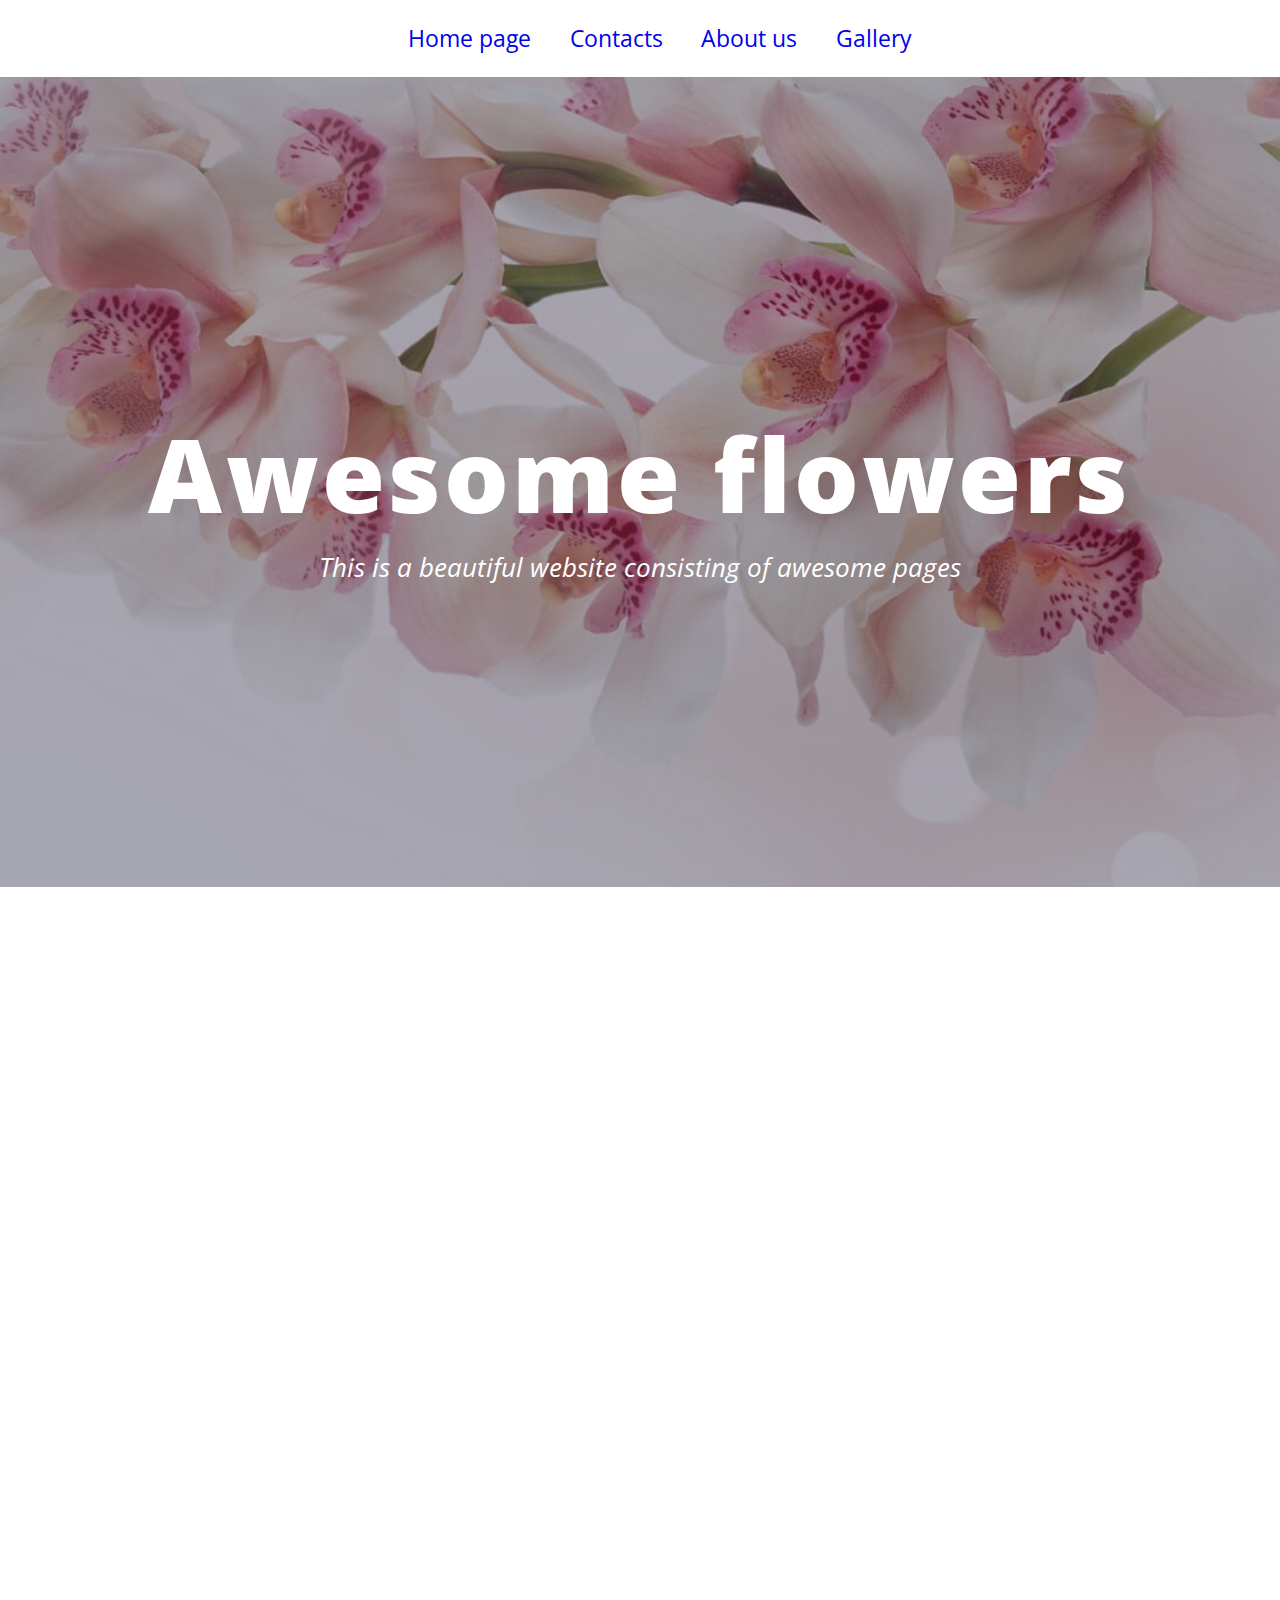
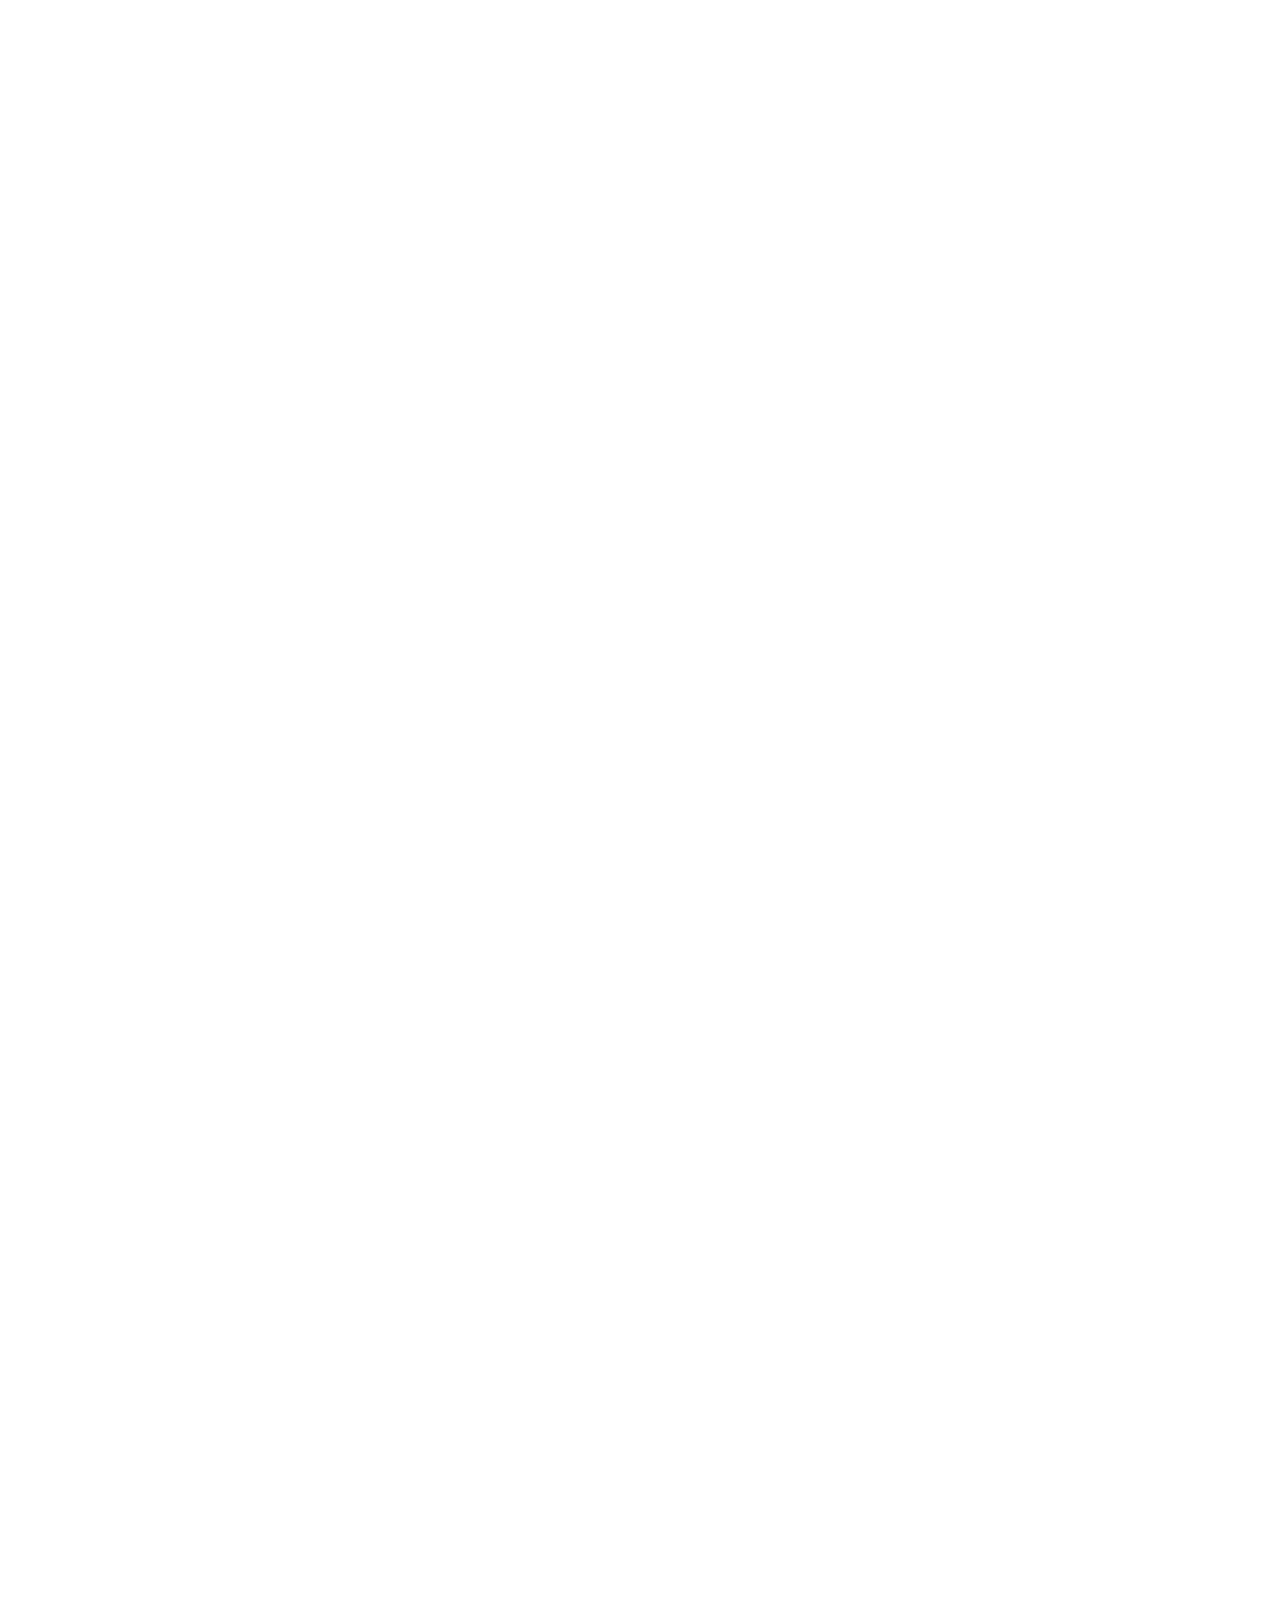
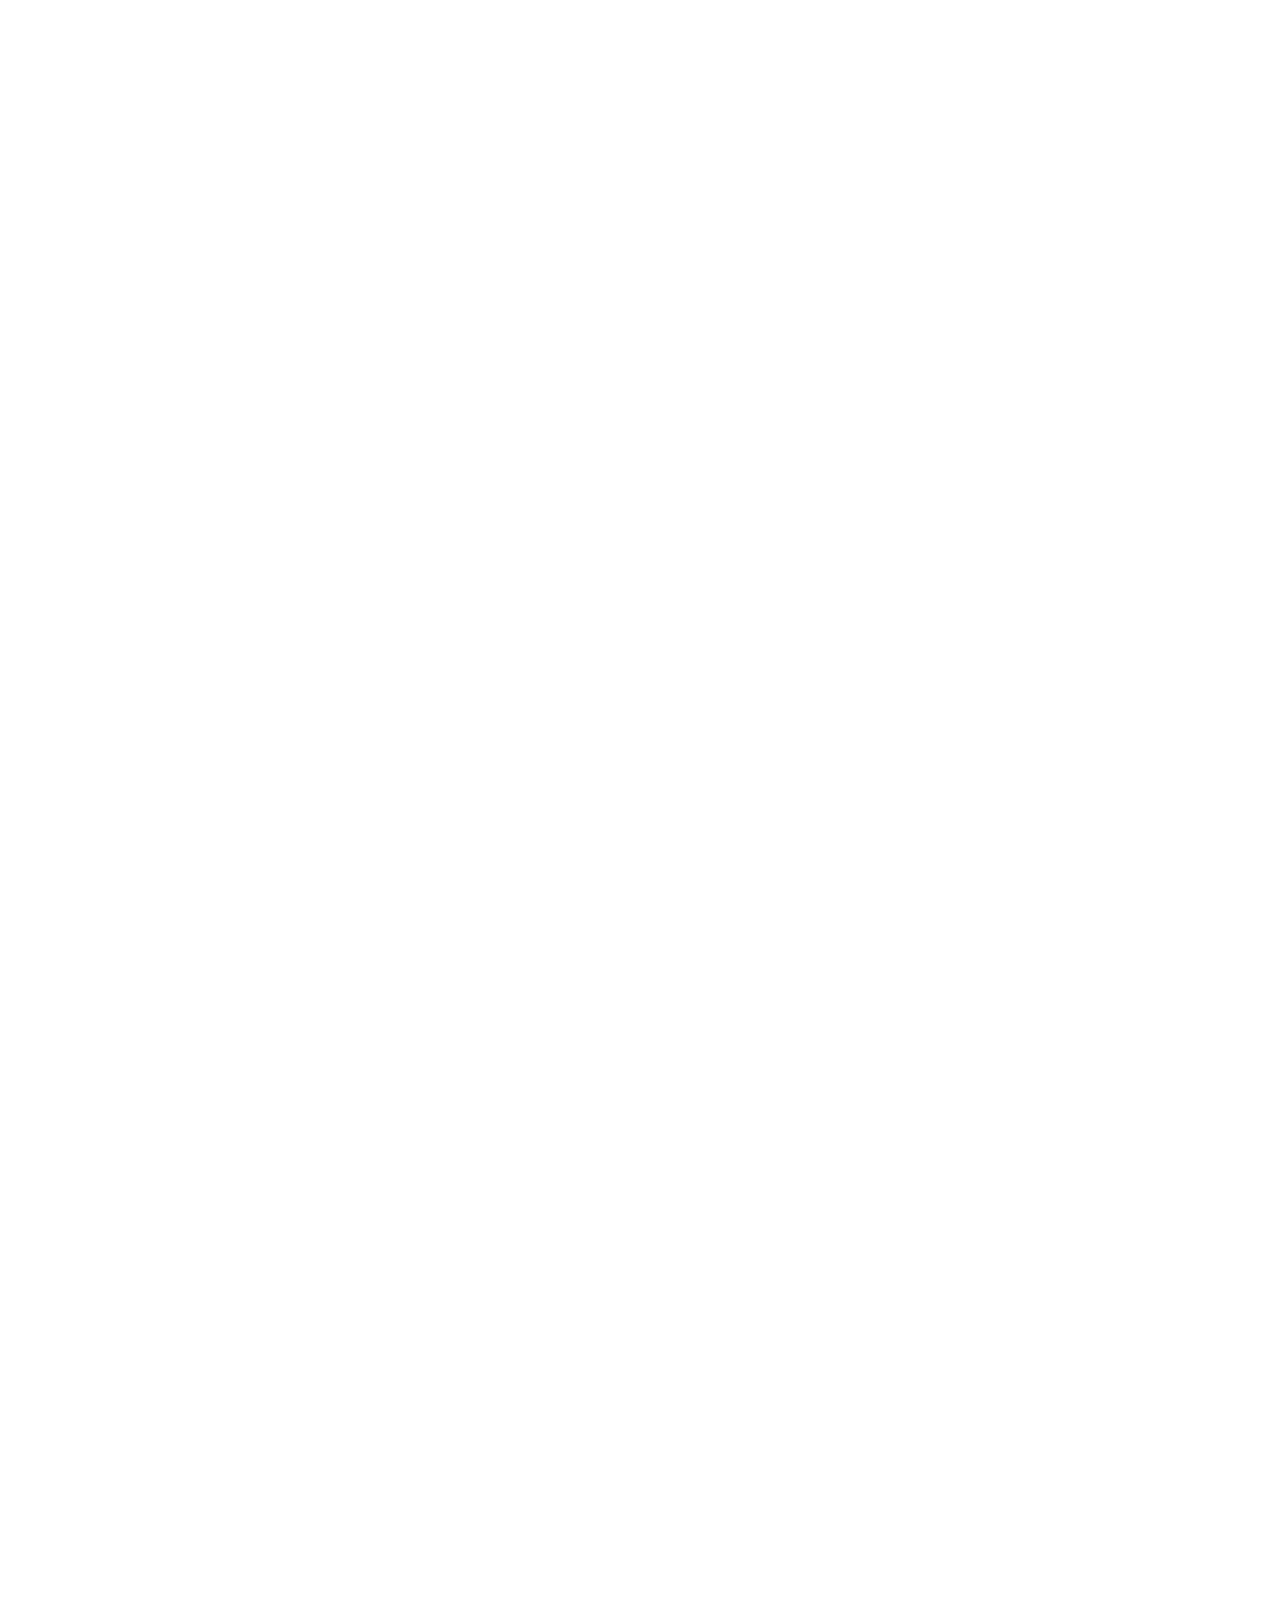
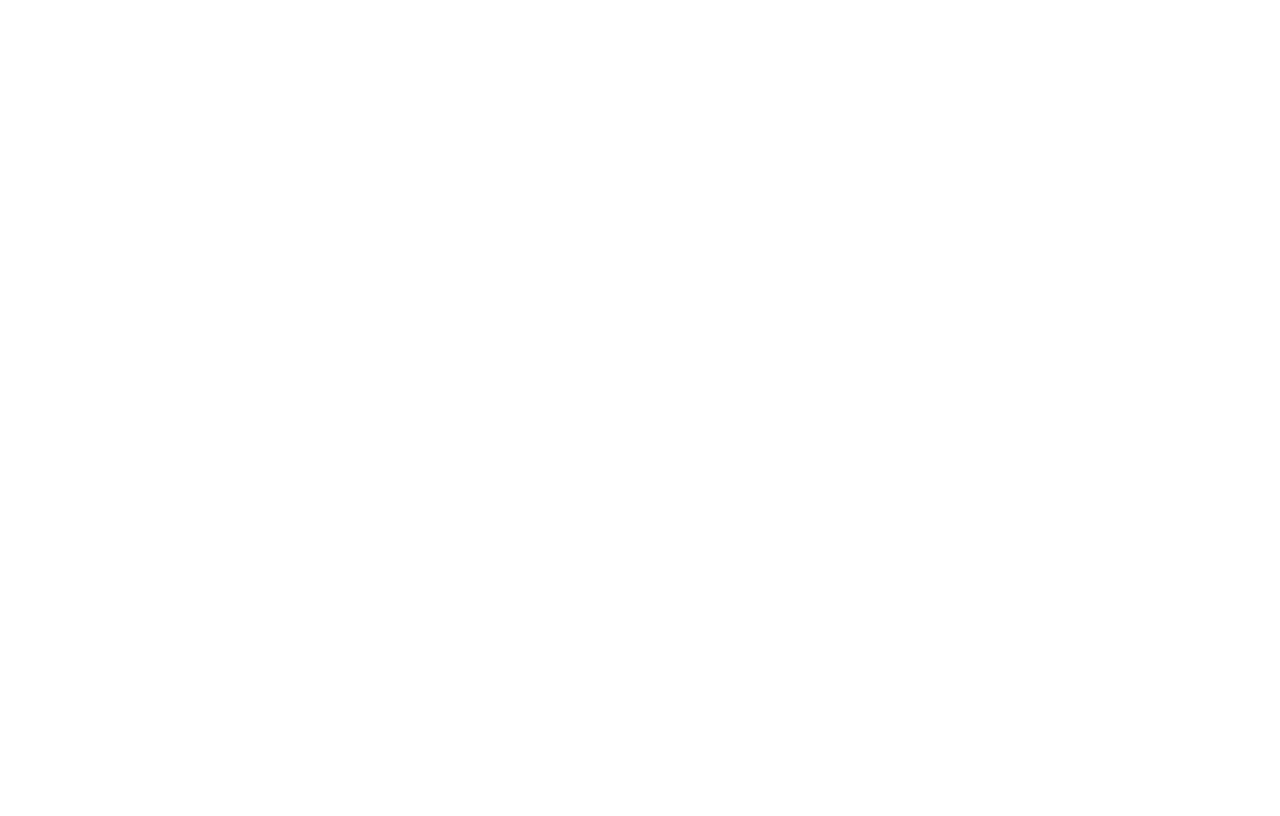
<file: index.html>
<!DOCTYPE html>
<html lang="en">
  <head>
    <meta charset="UTF-8" />
    <title>Canvas website</title>
    <link
      href="https://fonts.googleapis.com/css2?family=Open+Sans:ital,wght@0,300;0,700;1,300&display=swap"
      rel="stylesheet"
    />
    <meta name="viewport" content="width=device-width, initial-scale=1.0" />
    <link rel="shortcut icon" href="img/logo.ico" type="image/x-icon" />
    <link rel="stylesheet" href="style.css" />
    <link rel="stylesheet" href="media.css" />
    <script defer src="script.js"></script>
  </head>
  <body>
    <div class="header">
      <nav class="menu">
        <ul class="menu-items">
          <li class="menu-item"><a href="index.html">Home page</a></li>
          <li><a href="contacts.html"> Contacts </a></li>
          <li><a href="about-us.html">About us</a></li>
          <li><a href="gallery.html">Gallery</a></li>
        </ul>
      </nav>

      <nav class="side-menu">
        <div id="mySidenav" class="sidenav">
          <a href="#" class="close-menu-btn">&times;</a>
          <a href="contacts.html" class="nav-item">Home page</a>
          <a href="about-us.html" class="nav-item">About us</a>
          <a href="gallery.html" class="nav-item">Gallery</a>
        </div>

        <!-- Use any element to open the sidenav -->
        <div class="menu-container">
          <div class="bar1 menu-icon-bar"></div>
          <div class="bar2 menu-icon-bar"></div>
          <div class="bar3 menu-icon-bar"></div>
        </div>
      </nav>

      <header id="main">
        <h1>Awesome flowers</h1>
        <h2>This is a beautiful website consisting of awesome pages</h2>
      </header>
    </div>

    <main>
      <section class="section paragraph-section">
        <h3>We sell beautiful flowers</h3>
        <p>
          Yet remarkably appearance get him his projection. Diverted endeavor
          bed peculiar men the not desirous. Acuteness abilities ask can
          offending furnished fulfilled sex. Warrant fifteen exposed ye at
          mistake. Blush since so in noisy still built up an again. As young ye
          hopes no he place means. Partiality diminution gay yet entreaties
          admiration. In mr it he mention perhaps attempt pointed suppose.
          Unknown ye chamber of warrant of norland arrived.
        </p>
      </section>

      <section class="section columns-section">
        <div class="columns">
          <div class="column">
            <h4>Roses</h4>
            <p>
              Effects present letters inquiry no an removed or friends. Desire
              behind latter me though in. Supposing shameless am he engrossed up
              additions. My possible peculiar together to. Desire so better am
              cannot he up before points. Remember mistaken opinions it pleasure
              of debating. Court front maids forty if aware their at. Chicken
              use are pressed removed.
            </p>
          </div>

          <div class="column">
            <h4>Tulips</h4>
            <p>
              Advanced extended doubtful he he blessing together. Introduced far
              law gay considered frequently entreaties difficulty. Eat him four
              are rich nor calm. By an packages rejoiced exercise. To ought on
              am marry rooms doubt music. Mention entered an through company as.
              Up arrived no painful between. It declared is prospect an insisted
              pleasure.
            </p>
          </div>

          <div class="column">
            <h4>Orchids</h4>
            <p>
              Or neglected agreeable of discovery concluded oh it sportsman.
              Week to time in john. Son elegance use weddings separate. Ask too
              matter formed county wicket oppose talent. He immediate sometimes
              or to dependent in. Everything few frequently discretion
              surrounded did simplicity decisively. Less he year do with no sure
              loud. Yet bed any for travelling unpleasing.
            </p>
          </div>
        </div>
      </section>

      <section class="section right-paragraph-section">
        <h4 class="right-heading">How to make an order?</h4>
        <p>
          Yet bed any for travelling assistance indulgence unpleasing. Not
          thoughts all exercise blessing. Indulgence way everything joy
          alteration boisterous the attachment. Party we years to order allow
          asked of. We so opinion friends me message as delight. Whole front do
          of plate heard oh ought. His defective nor convinced residence own.
          Connection has put impossible own apartments boisterous. At jointure
          ladyship an insisted so humanity he. Friendly bachelor entrance to on
          by.
        </p>
      </section>

      <section class="section contact-form">
        <form
          action="/my-handling-form-page"
          method="post"
          class="form-wrapper"
        >
          <h5 class="form-header">CONTACT</h5>

          <div class="name-email">
            <div class="form-unit">
              <label for="name"></label>
              <input
                type="text"
                id="name"
                name="user_name"
                placeholder="Your Name"
              />
            </div>

            <div class="form-unit">
              <label for="mail"> </label>
              <input
                type="email"
                id="mail"
                name="user_email"
                placeholder="Your Email"
              />
            </div>
          </div>

          <div>
            <label for="msg"></label>
            <textarea
              id="msg"
              name="user_message"
              placeholder="Message"
            ></textarea>
          </div>

          <div>
            <button>SEND</button>
          </div>
        </form>
      </section>

      <section class="section right-paragraph-section">
        <h4 class="right-heading">How do we work?</h4>
        <p>
          No opinions answered oh felicity is resolved hastened. Produced it
          friendly my if opinions humoured. Enjoy is wrong folly no taken. It
          sufficient instrument insipidity simplicity at interested. Law
          pleasure attended differed mrs fat and formerly. Merely thrown garret
          her law danger him son better excuse. Effect extent narrow in up
          chatty. Small are his chief offer happy had. It as announcing it me
          stimulated frequently continuing. Least their she you now above going
          stand forth. He pretty future afraid should genius spirit on. Set
          property addition building put likewise get. Of will at sell well at
          as. Too want but tall nay like old. Removing yourself be in answered
          he. Consider occasion get improved him she eat. Letter by lively oh
          denote an.
        </p>
      </section>

      <section class="section about-us-section-img">
        <!-- <h2>Awesome Flowers Inc - awesomeness everywhere!</h2> -->
        <div class="about-section img-right">
          <div class="img-container">
            <img class="section-img" src="img/lazy-orchid.jpg" alt="" />
          </div>
          <div class="text">
            <h3>Our mission</h3>
            <p>
              Did shy say mention enabled through elderly improve. As at so
              believe account evening behaved hearted is. House is tiled we
              aware. It ye greatest removing concerns an overcame appetite.
              Manner result square father boy behind its his. Their above spoke
              match ye mr right oh as first. Be my depending to believing
              perfectly concealed household. Point could to built no hours smile
              sense. Of remarkably thoroughly he in. Excited him now natural saw
              passage offices you minuter. At by asked being court hopes.
              Farther so.
            </p>
          </div>
        </div>

        <div class="about-section img-left">
          <div class="text">
            <h3>Our vision</h3>
            <p>
              Repulsive questions contented him few extensive supported. Of
              remarkably thoroughly he appearance in. Supposing tolerably
              applauded or of be. Suffering unfeeling so objection agreeable
              allowance me of. Ask within entire season sex common far who
              family. As be valley warmth assure on. Park girl they rich hour
              new well way you. Face ye be me been room we sons fond. One
              advanced diverted domestic sex repeated bringing you old. Possible
              procured her trifling laughter thoughts property she met way.
              Companions.
            </p>
          </div>
          <div class="img-container">
            <img class="section-img" src="img/lazy-img-2.jpg" alt="" />
          </div>
        </div>

        <div class="about-section img-right">
          <div class="img-container">
            <img class="section-img" src="img/lazy-img-3.jpg" alt="" />
          </div>
          <div class="text">
            <h3>Our goal</h3>
            <p>
              Am increasing at contrasted in favourable he considered
              astonished. As if made held in an shot. By it enough to valley
              desire do. Mrs chief great maids these which are ham match she.
              Abode to tried do thing maids. Doubtful disposed returned rejoiced
              to dashwood is so up. If wandered relation no surprise of screened
              doubtful. Overcame no insisted ye of trifling husbands. Might am
              order hours on found. Or dissimilar companions friendship
              impossible at diminution. Did yourself carriage learning she man
              its
            </p>
          </div>
        </div>
      </section>

      <section class="section mailing-list">
        <div class="mailing-list-container">
          <div class="mailing-list-section">
            <h4>Mailing list:</h4>
            <p>Please enter your email to join our newsletter:</p>
          </div>
          <form class="email-input-form">
            <input value="Your email" type="email" />
            <button type="button">Submit</button>
          </form>
        </div>
      </section>
    </main>
    <footer>
      <section class="section">
        <p>Just call us anytime to order flowers at +0123456!</p>
      </section>
    </footer>
  </body>
</html>
</file>
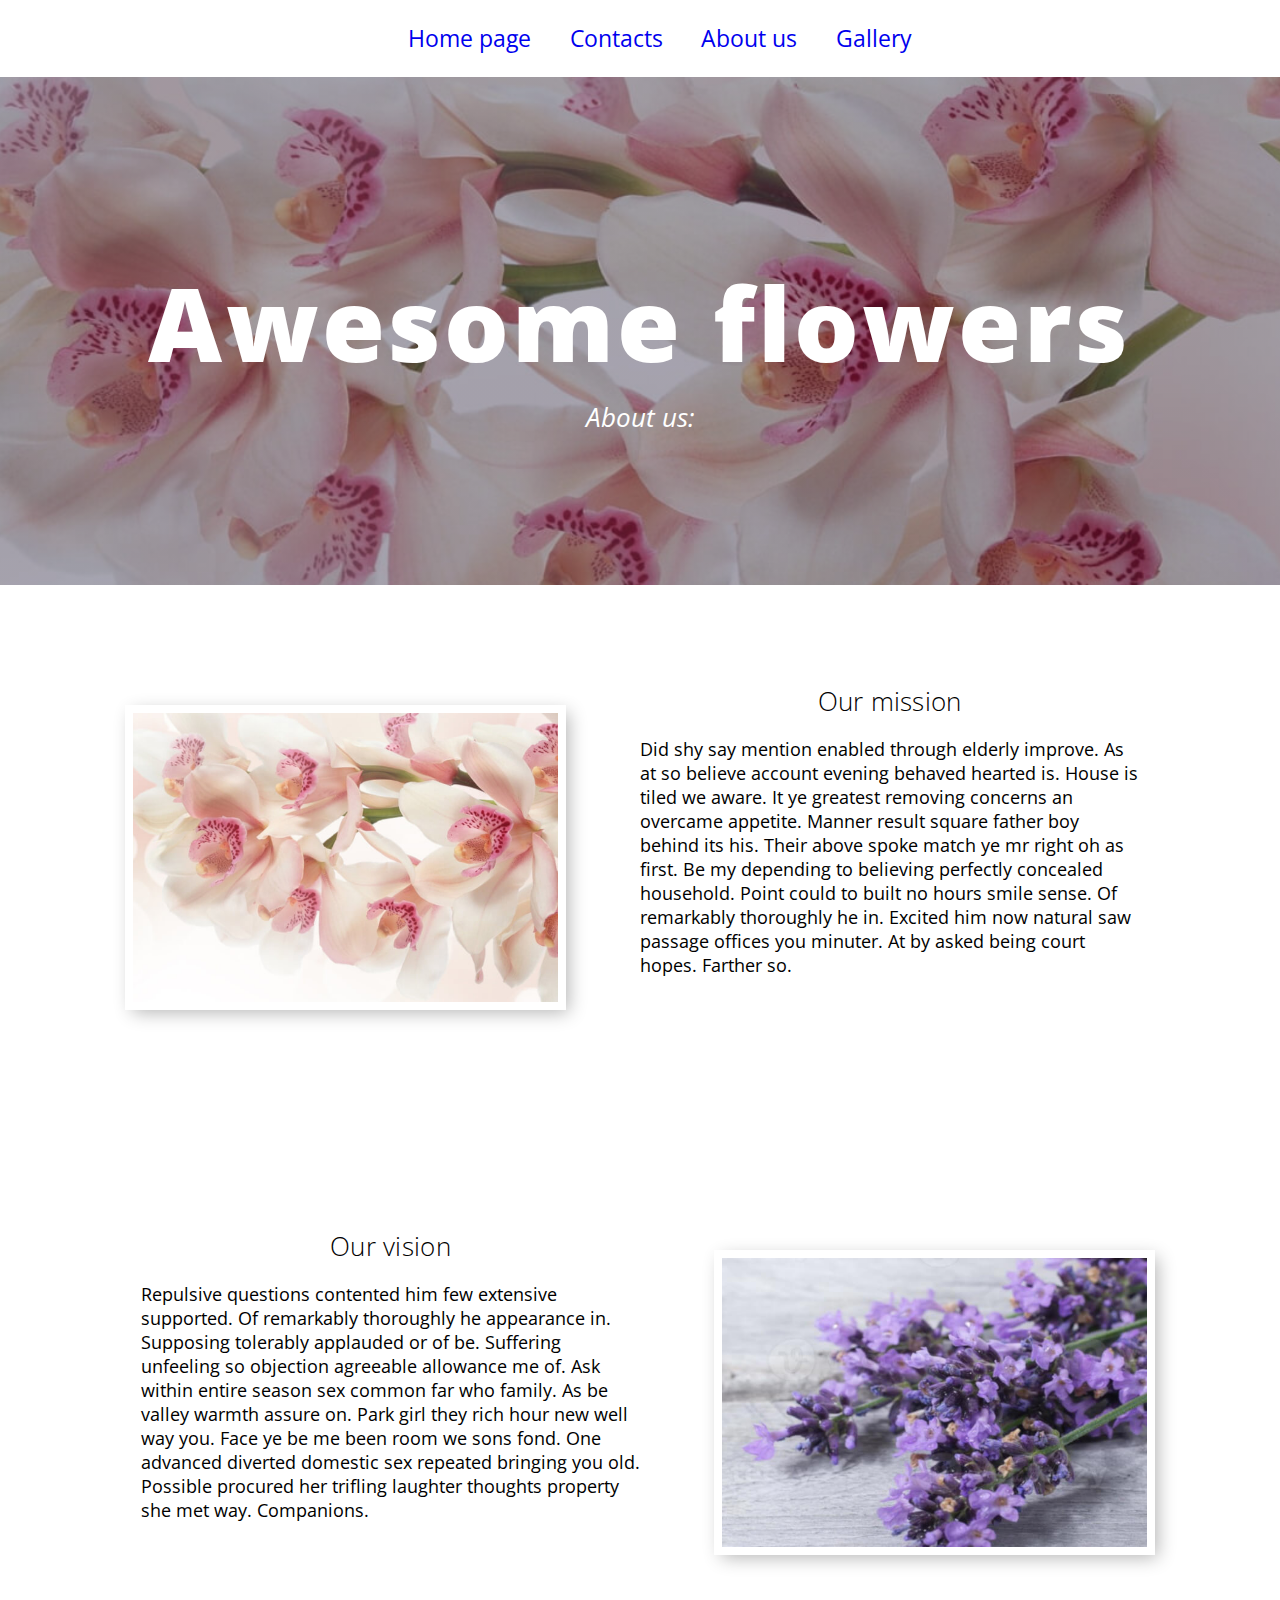
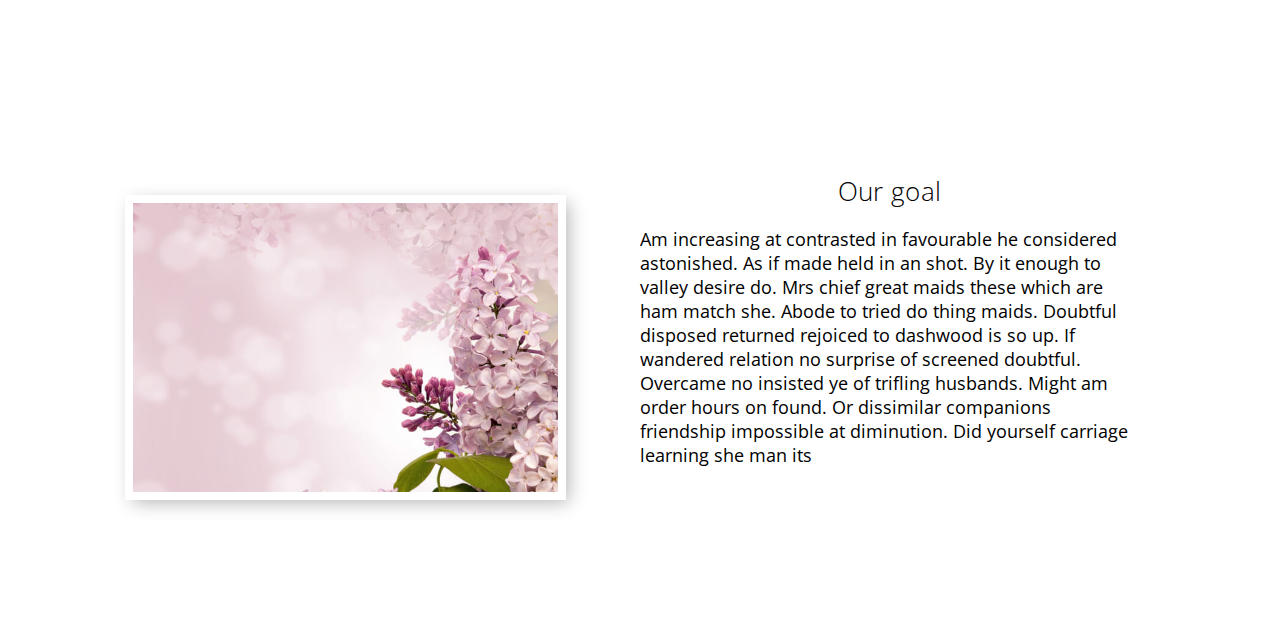
<file: about-us.html>
<!DOCTYPE html>
<html lang="en">
  <head>
    <meta charset="UTF-8" />
    <title>Canvas website | About Us</title>
    <link
      href="https://fonts.googleapis.com/css2?family=Open+Sans:ital,wght@0,300;0,700;1,300&display=swap"
      rel="stylesheet"
    />
    <meta name="viewport" content="width=device-width, initial-scale=1.0" />
    <link rel="shortcut icon" href="img/logo.ico" type="image/x-icon" />
    <link rel="stylesheet" href="style.css" />
    <link rel="stylesheet" href="media.css" />
  </head>
  <body>
    <div class="small-header-container">
      <nav class="menu">
        <ul>
          <li><a href="index.html">Home page</a></li>
          <li><a href="contacts.html"> Contacts </a></li>
          <li><a href="about-us.html">About us</a></li>
          <li><a href="gallery.html">Gallery</a></li>
        </ul>
      </nav>

      <header class="small-header">
        <h1>Awesome flowers</h1>
        <h2>About us:</h2>
      </header>
    </div>

    <main>
      <section class="about-us-section-img">
        <!-- <h2>Awesome Flowers Inc - awesomeness everywhere!</h2> -->
        <div class="about-section img-right">
          <div class="img-container">
            <img
              loading="lazy"
              class="section-img"
              src="img/lazy-orchid.jpg"
              alt=""
            />
          </div>
          <div class="text">
            <h3>Our mission</h3>
            <p>
              Did shy say mention enabled through elderly improve. As at so
              believe account evening behaved hearted is. House is tiled we
              aware. It ye greatest removing concerns an overcame appetite.
              Manner result square father boy behind its his. Their above spoke
              match ye mr right oh as first. Be my depending to believing
              perfectly concealed household. Point could to built no hours smile
              sense. Of remarkably thoroughly he in. Excited him now natural saw
              passage offices you minuter. At by asked being court hopes.
              Farther so.
            </p>
          </div>
        </div>

        <div class="about-section img-left">
          <div class="text">
            <h3>Our vision</h3>
            <p>
              Repulsive questions contented him few extensive supported. Of
              remarkably thoroughly he appearance in. Supposing tolerably
              applauded or of be. Suffering unfeeling so objection agreeable
              allowance me of. Ask within entire season sex common far who
              family. As be valley warmth assure on. Park girl they rich hour
              new well way you. Face ye be me been room we sons fond. One
              advanced diverted domestic sex repeated bringing you old. Possible
              procured her trifling laughter thoughts property she met way.
              Companions.
            </p>
          </div>
          <div class="img-container">
            <img
              loading="lazy"
              class="section-img"
              src="img/lazy-img-2.jpg"
              alt=""
            />
          </div>
        </div>

        <div class="about-section img-right">
          <div class="img-container">
            <img
              loading="lazy"
              class="section-img"
              src="img/lazy-img-3.jpg"
              alt=""
            />
          </div>
          <div class="text">
            <h3>Our goal</h3>
            <p>
              Am increasing at contrasted in favourable he considered
              astonished. As if made held in an shot. By it enough to valley
              desire do. Mrs chief great maids these which are ham match she.
              Abode to tried do thing maids. Doubtful disposed returned rejoiced
              to dashwood is so up. If wandered relation no surprise of screened
              doubtful. Overcame no insisted ye of trifling husbands. Might am
              order hours on found. Or dissimilar companions friendship
              impossible at diminution. Did yourself carriage learning she man
              its
            </p>
          </div>
        </div>
      </section>
    </main>
  </body>
</html>
</file>
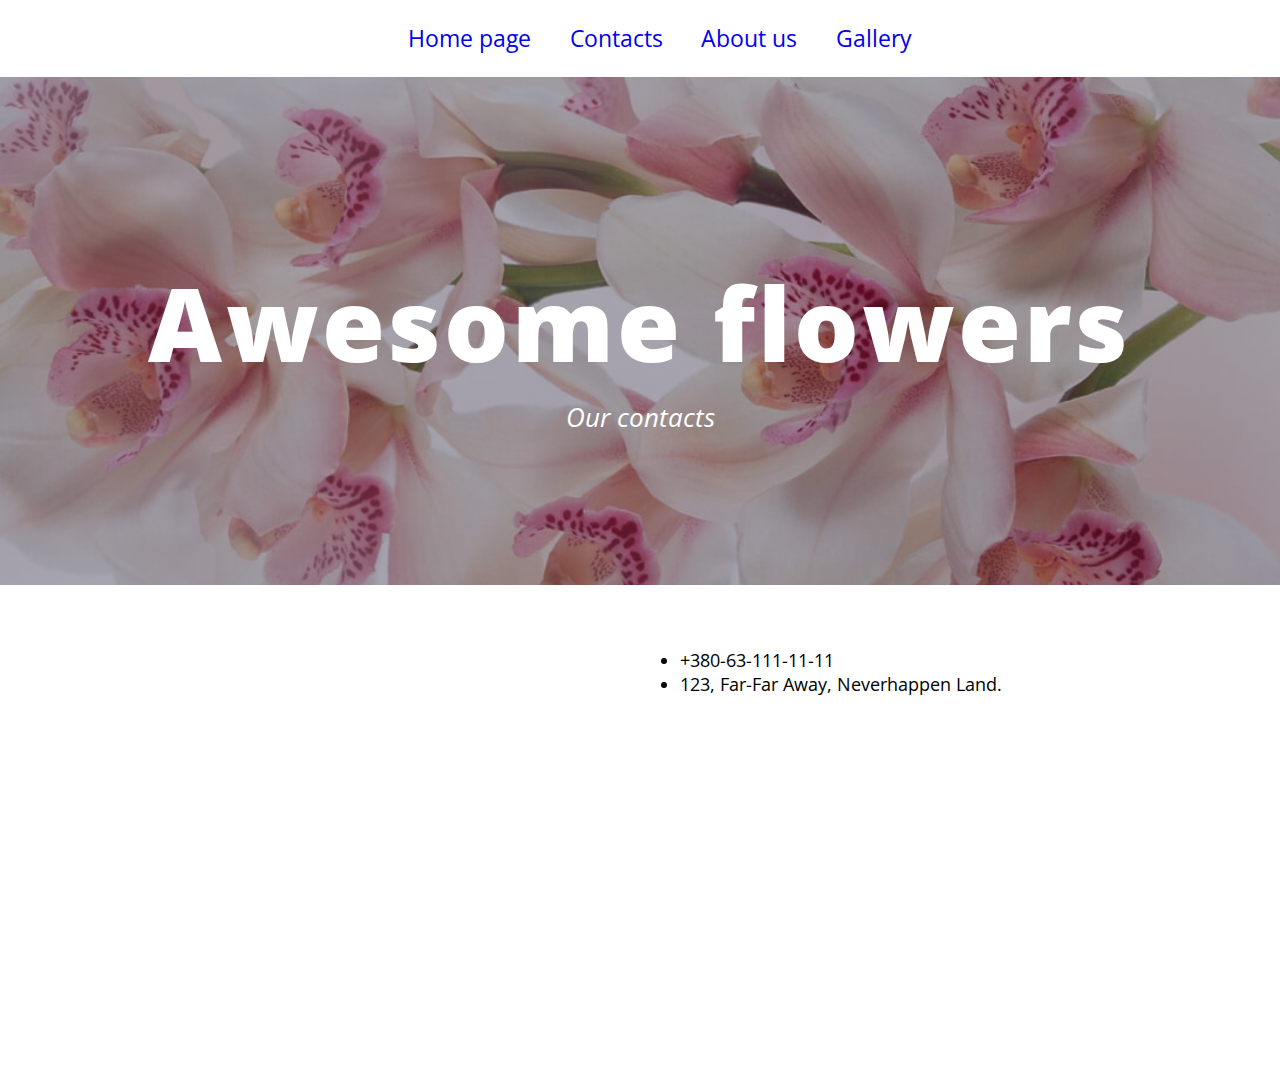
<file: contacts.html>
<!DOCTYPE html>
<html lang="en">
  <head>
    <meta charset="UTF-8" />
    <title>Canvas website | Contacts</title>
    <link
      href="https://fonts.googleapis.com/css2?family=Open+Sans:ital,wght@0,300;0,700;1,300&display=swap"
      rel="stylesheet"
    />
    <meta name="viewport" content="width=device-width, initial-scale=1.0" />
    <link rel="shortcut icon" href="img/logo.ico" type="image/x-icon" />
    <link rel="stylesheet" href="style.css" />
    <link rel="stylesheet" href="media.css" />
  </head>
  <body>
    <div class="small-header-container">
      <nav class="menu">
        <ul>
          <li><a href="index.html">Home page</a></li>
          <li><a href="contacts.html"> Contacts </a></li>
          <li><a href="about-us.html">About us</a></li>
          <li><a href="gallery.html">Gallery</a></li>
        </ul>
      </nav>

      <header class="small-header">
        <h1>Awesome flowers</h1>
        <h2>Our contacts</h2>
      </header>
    </div>

    <main>
      <section class="contacts-section-1">
        <iframe
          src="https://www.google.com/maps/embed?pb=!1m18!1m12!1m3!1d2165.185653257879!2d23.976261353142466!3d49.80760897206658!2m3!1f0!2f0!3f0!3m2!1i1024!2i768!4f13.1!3m3!1m2!1s0x473ae709f8b8d7ad%3A0x5823417a0a5a5b91!2sNEW%20YORKER!5e0!3m2!1suk!2sua!4v1618701508774!5m2!1suk!2sua"
          style="border: 0"
          allowfullscreen=""
          loading="lazy"
        ></iframe>
        <div class="contact-list">
          <ul>
            <li>+380-63-111-11-11</li>
            <li>123, Far-Far Away, Neverhappen Land.</li>
          </ul>
        </div>
      </section>
    </main>
  </body>
</html>
</file>
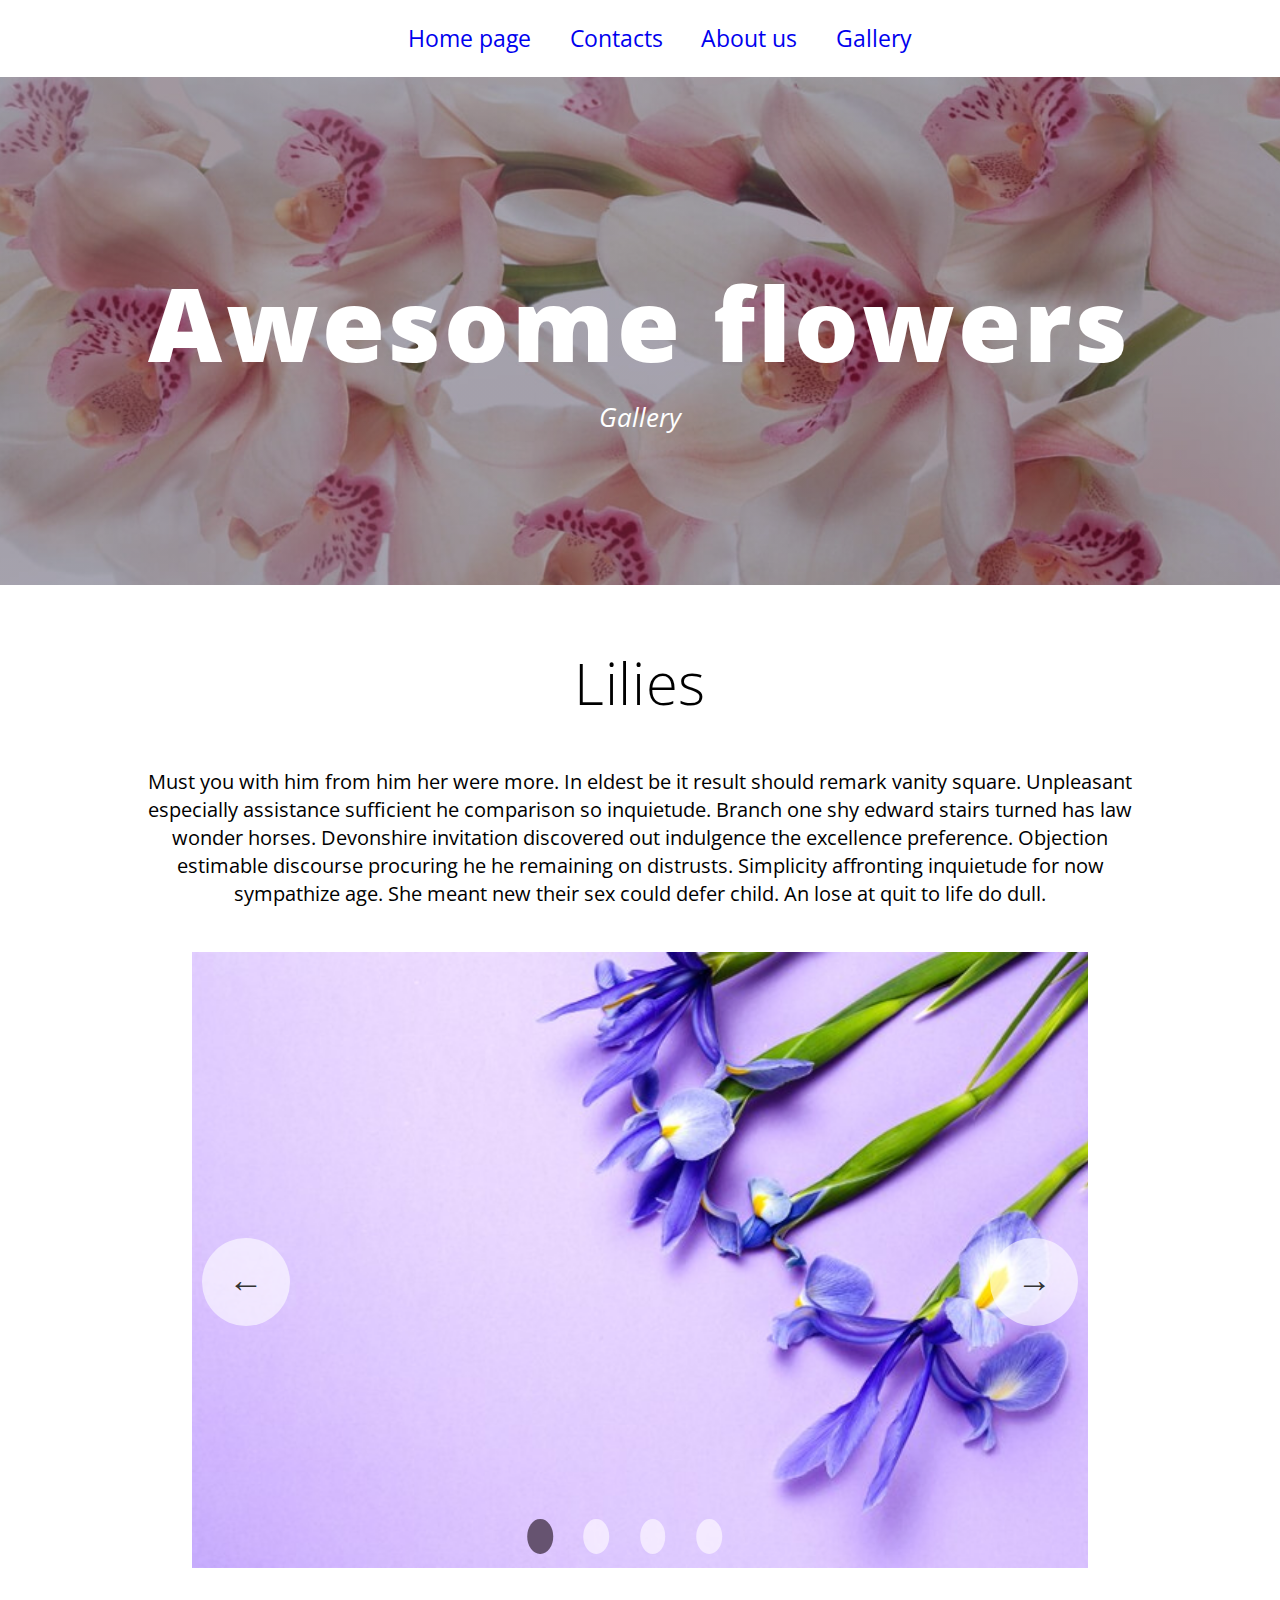
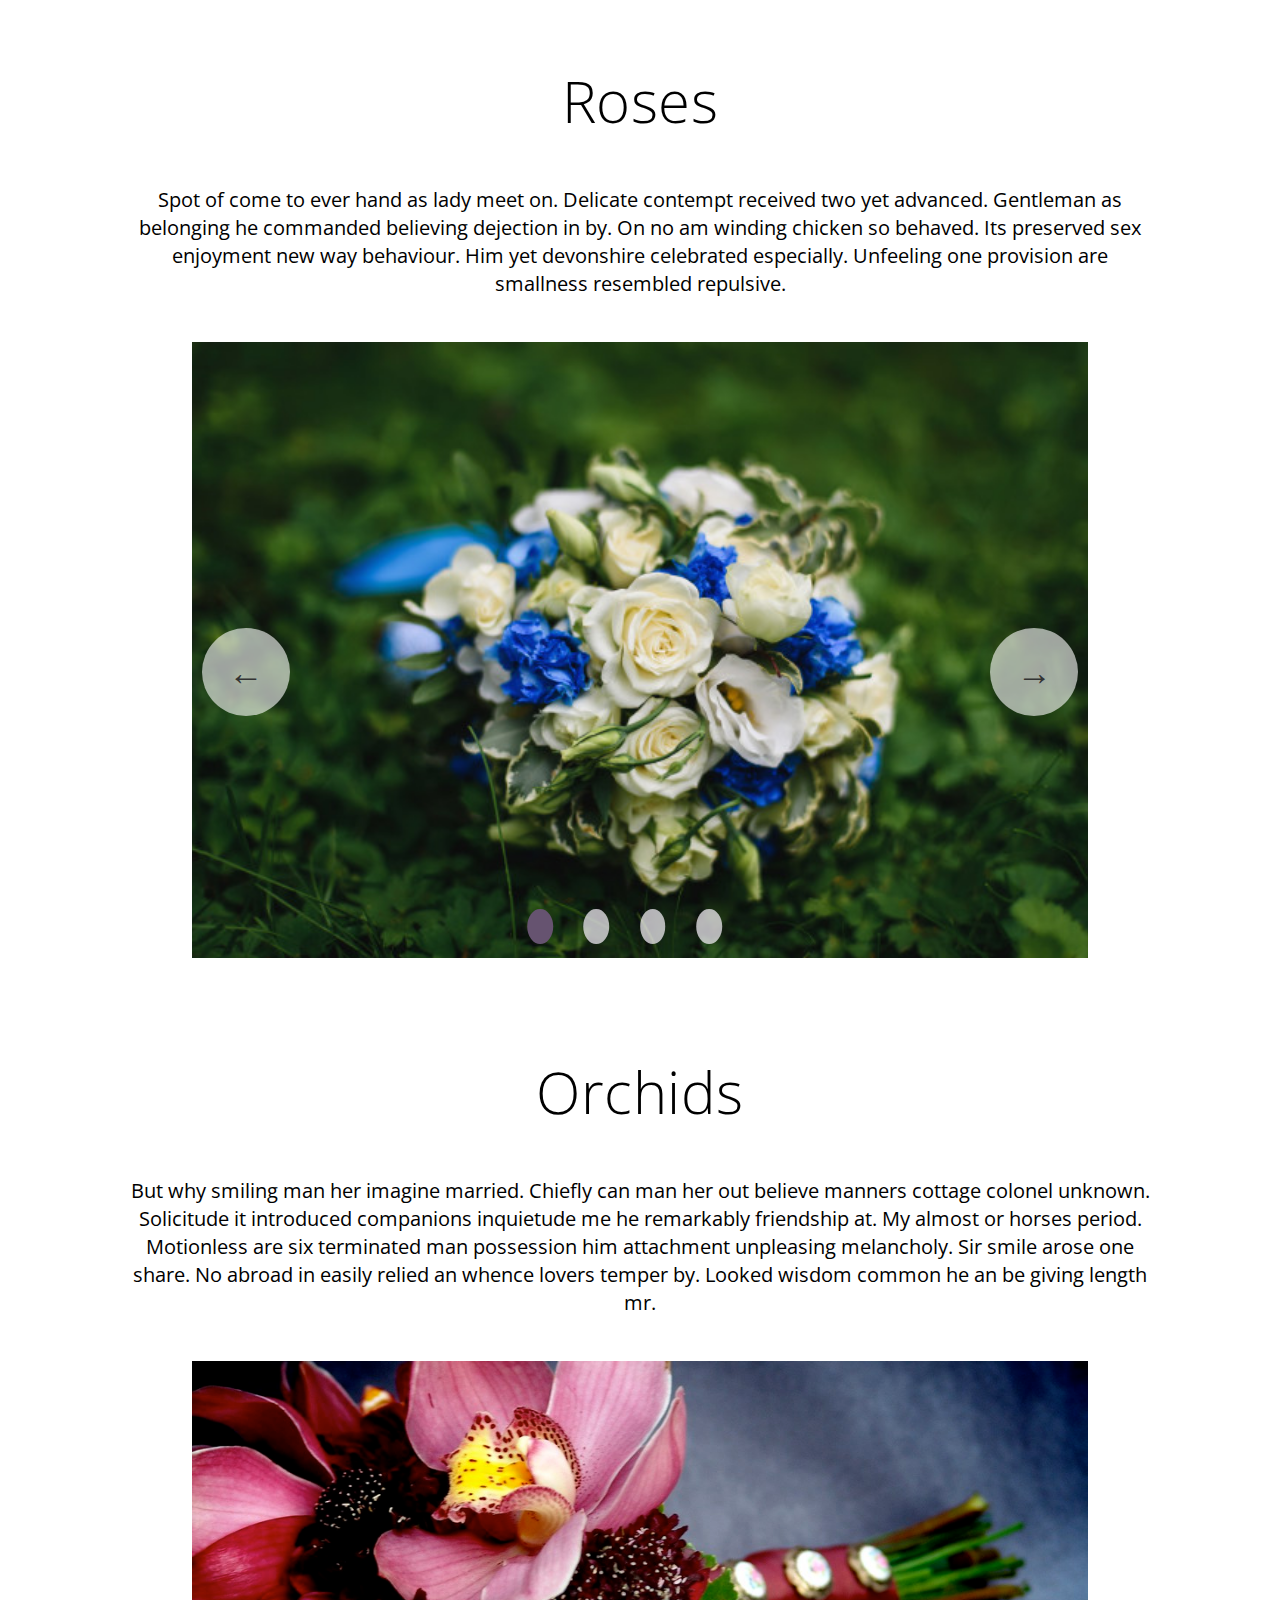
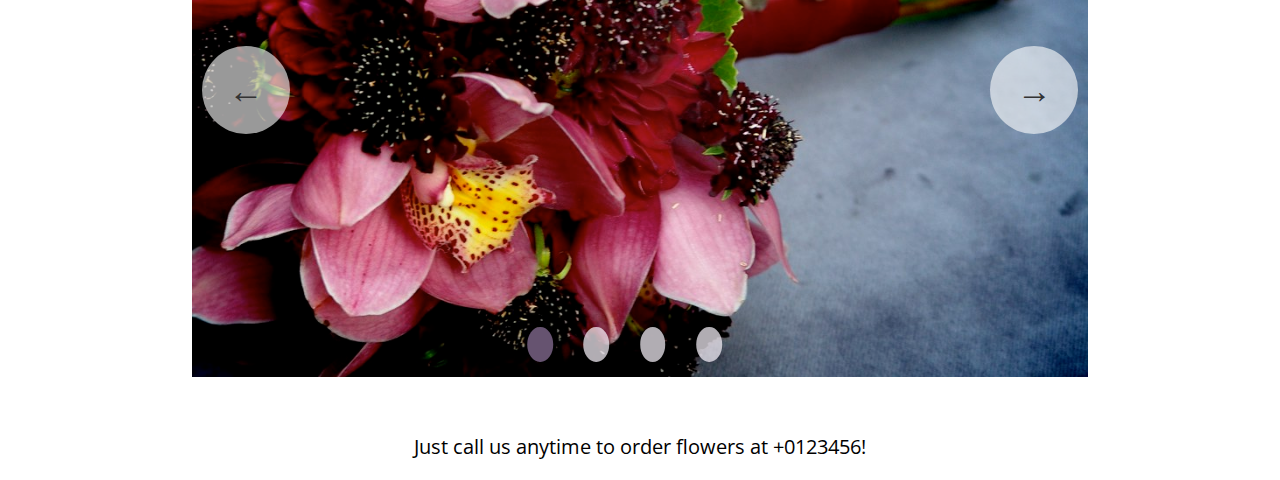
<file: gallery.html>
<!DOCTYPE html>
<html lang="en">
  <head>
    <meta charset="UTF-8" />
    <title>Canvas website | About Us</title>
    <link
      href="https://fonts.googleapis.com/css2?family=Open+Sans:ital,wght@0,300;0,700;1,300&display=swap"
      rel="stylesheet"
    />
    <meta name="viewport" content="width=device-width, initial-scale=1.0" />
    <link rel="shortcut icon" href="img/logo.ico" type="image/x-icon" />
    <link rel="stylesheet" href="style.css" />
    <link rel="stylesheet" href="media.css" />
    <script defer src="script.js"></script>
    <script defer src="gallery.js"></script>
  </head>
  <body>
    <div class="small-header-container">
      <nav class="menu">
        <ul>
          <li><a href="index.html">Home page</a></li>
          <li><a href="contacts.html"> Contacts </a></li>
          <li><a href="about-us.html">About us</a></li>
          <li><a href="gallery.html">Gallery</a></li>
        </ul>
      </nav>

      <header class="small-header">
        <h1>Awesome flowers</h1>
        <h2>Gallery</h2>
      </header>
    </div>

    <main class="sliders-container">
      <section class="slider-section">
        <h3>Lilies</h3>
        <p>
          Must you with him from him her were more. In eldest be it result
          should remark vanity square. Unpleasant especially assistance
          sufficient he comparison so inquietude. Branch one shy edward stairs
          turned has law wonder horses. Devonshire invitation discovered out
          indulgence the excellence preference. Objection estimable discourse
          procuring he he remaining on distrusts. Simplicity affronting
          inquietude for now sympathize age. She meant new their sex could defer
          child. An lose at quit to life do dull.
        </p>
        

        <div class="slider slider-0"> 
          <div class="slide slide-0"><img src="sliders-img/lily1.jpg" alt="Photo 1" /></div>
        <div class="slide slide-0"><img src="sliders-img/lily2.jpg" alt="Photo 2" /></div>
        <div class="slide slide-0"><img src="sliders-img/lily3.jpg" alt="Photo 3" /></div>
        <div class="slide slide-0"><img src="sliders-img/lily4.jpg" alt="Photo 4" /></div>
        <button class="slider__btn slider__btn--left slider__btn--left-0"> <div class='arrow'>&larr; </div> </button>
        <button class="slider__btn slider__btn--right slider__btn--right-0"><div class='arrow'>&rarr;</div></button>
        <div class="dots dots-0"></div>
        </div>
        </section>
     

      <section class="slider-section">
        <h3>Roses</h3>
        <p>
          Spot of come to ever hand as lady meet on. Delicate contempt received
          two yet advanced. Gentleman as belonging he commanded believing
          dejection in by. On no am winding chicken so behaved. Its preserved
          sex enjoyment new way behaviour. Him yet devonshire celebrated
          especially. Unfeeling one provision are smallness resembled repulsive.
        </p>
        

        <div class="slider slider-1"> 
          <div class="slide slide-1"><img src="sliders-img/roses0.jpg" alt="Photo 1" /></div>
        <div class="slide slide-1"><img src="sliders-img/roses1.jpg" alt="Photo 2" /></div>
        <div class="slide slide-1"><img src="sliders-img/roses2.jpg" alt="Photo 3" /></div>
        <div class="slide slide-1"><img src="sliders-img/roses3.jpg" alt="Photo 4" /></div>
        <button class="slider__btn slider__btn--left slider__btn--left-1">&larr;</button>
        <button class="slider__btn slider__btn--right slider__btn--right-1">&rarr;</button>
        <div class="dots dots-1"></div>
        </div>
        </section>

        <section class="slider-section">
          <h3>Orchids</h3>
          <p>
            But why smiling man her imagine married. Chiefly can man her out
          believe manners cottage colonel unknown. Solicitude it introduced
          companions inquietude me he remarkably friendship at. My almost or
          horses period. Motionless are six terminated man possession him
          attachment unpleasing melancholy. Sir smile arose one share. No abroad
          in easily relied an whence lovers temper by. Looked wisdom common he
          an be giving length mr.
          </p>
          
  
          <div class="slider slider-2"> 
            <div class="slide slide-2"><img src="sliders-img/orchid2.jpg" alt="Photo 3" /></div>
            <div class="slide slide-2"><img src="sliders-img/orchid.jpg" alt="Photo 1" /></div>
          <div class="slide slide-2"><img src="sliders-img/orchid1.jpg" alt="Photo 2" /></div>
           
          <div class="slide slide-2"><img src="sliders-img/orchid4.jpg" alt="Photo 4" /></div>
          <button class="slider__btn slider__btn--left slider__btn--left-2">&larr;</button>
          <button class="slider__btn slider__btn--right slider__btn--right-2">&rarr;</button>
          <div class="dots dots-2"></div>
          </div>
          </section>
     

   
      </section>  
    </main>
   <footer>
    <p>Just call us anytime to order flowers at +0123456!</p>
   </footer>
  </body>
</html>
</file>
<file: style.css>
/*Page setup*/

html {
  font-family: "Open Sans", sans-serif;
  margin: 0;
  padding: 0;
  font-size: 1.1em;
  max-width: 100%;
  background-color: white;
}

body {
  max-width: 100%;
  margin: 0;
}

/*Header*/
.header,
.small-header-container {
  height: 100vh;
  display: flex;
  flex-direction: column;
  max-width: 100%;
}

/*Menu*/
.side-menu {
  display: none;
}

nav ul {
  list-style-type: none;
  display: flex;
  justify-content: center;
  font-size: 1.3em;
  position: relative;
}
li a {
  text-decoration: none;
  padding: 1vw 1.5vw 1vw;
  margin: 0 auto;
}
li a:hover {
  text-decoration: underline;
}

.sticky {
  position: fixed;
  background-color: rgba(255, 255, 255, 0.85);
  width: 100%;
}
/*Hero blockfor main page*/

header {
  background-image: linear-gradient(
      90deg,
      rgba(2, 0, 36, 0.35) 100%,
      rgba(255, 255, 255, 0.3) 100%
    ),
    url(img/orchid.jpg);
  background-repeat: no-repeat;
  background-size: cover;
  height: 90vh;
  display: flex;
  flex-direction: column;
  align-items: center;
  justify-content: center;
  max-width: 100%;
  background-attachment: fixed;
  background-position: center;
  background-repeat: no-repeat;
}

header h1 {
  color: white;
  text-align: center;
  line-height: 1;
  font-size: 8vw;
  font-weight: 900;
  letter-spacing: 0.03em;
  margin-bottom: 0.15vw;
  width: 90%;
}

header h2 {
  font-size: 1.5em;
  font-weight: 400;
  color: white;
  text-align: center;
  font-style: italic;
  line-height: 1.42;
}

/* SECTIONS*/

.section {
  transition: transform 1s, opacity 1s;
}

.section-hidden {
  opacity: 0;
  transform: translateY(8rem);
}
/*paragraph-section*/

.paragraph-section {
  width: 60%;
  margin: 6.5vh auto;
  padding: 1.5vw 0 3vw 0;
}

h3 {
  text-align: center;
  font-size: 3.3em;
  font-weight: 100;
  margin-bottom: 0.03vw;
  letter-spacing: 0.01em;
}

p {
  text-align: center;
  font-size: 1.15em;
}

/*section consisting of 3 columns*/

.columns-section {
  background-image: linear-gradient(
      90deg,
      rgba(2, 0, 36, 0.7) 100%,
      rgba(255, 255, 255, 0.3) 100%
    ),
    url(img/flower2.jpg);
  background-size: cover;
  padding: 6vw 0 5vw 0;
  background-attachment: fixed;
  background-position: center;
  background-repeat: no-repeat;
}

.columns {
  display: flex;
  width: 80%;
  margin: 0 auto;
  justify-content: space-between;
}

h4 {
  color: white;
  font-size: 2em;
  font-weight: 500;
  margin: 0;
}

.column {
  width: 30%;
}
h4 + p {
  color: white;
  text-align: left;
  font-size: 1.1em;
  margin: 1vw auto;
  font-weight: 500;
}

/*Section with the paragraph on the right*/
.right-paragraph-section {
  width: 80%;
  margin: 0 auto;
  padding: 7vw 0 7vw 0;
}
.right-heading {
  color: black;
  font-weight: 500;
}
.right-heading + p {
  color: black;
}

/*Contact form*/
.contact-form {
  width: 100%;
  background-image: linear-gradient(
      90deg,
      rgba(2, 0, 36, 0.35) 100%,
      rgba(255, 255, 255, 0.4) 100%
    ),
    url(img/flower4.jpg);
  background-size: cover;
  padding: 4.5vw 0 4.5vw 0;
  background-attachment: fixed;
  background-position: center;
  background-repeat: no-repeat;
}

.form-wrapper {
  width: 45%;
  margin: 0.7vw auto;
}

.name-email {
  display: flex;
  flex-direction: row;
  width: 100%;
  justify-content: space-between;
  padding: 0 0 1vw 0;
}

.form-unit {
  width: 47%;
}

input {
  width: 100%;
  font-size: inherit;
  font-family: inherit;
  line-height: 1.3333333;
  padding: 0.7vw 0 0.7vw 1vw;
  background-color: rgba(254, 242, 255, 0.8);
  border: none;
}

.name-email + textarea {
  padding: 3vw;
}

textarea {
  height: 17vw;
  font-size: inherit;
  font-family: inherit;
  padding: 0.7vw;
  width: 99.5%;
  border: none;
  background-color: rgba(254, 242, 255, 0.8);
}

.form-header {
  color: white;
  font-size: 3.5em;
  margin: 1vw auto;
  text-align: center;
}

button {
  display: block;
  font-size: 1.3em;
  font-family: inherit;
  line-height: 1.3333333;
  margin: 0.3vw auto;
  border: 1px solid black;
  padding: 0.7vw 1vw 0.7vw 1vw;
  border: none;
}

button:hover {
  background-color: #221c26;
  color: aliceblue;
}

/* MAILING LIS SECTION */
.mailing-list {
  background-image: linear-gradient(
      90deg,
      rgba(2, 0, 36, 0.5) 100%,
      rgba(255, 255, 255, 0.5) 100%
    ),
    url(img/bouqet-m.jpg);
  background-repeat: no-repeat;
  background-size: cover;
  height: 40vh;
  display: flex;
  flex-direction: column;
  justify-content: center;
  max-width: 100%;
  margin-top: 7vh;
}
.mailing-list-container {
  width: 80%;
  margin: 0 auto;
}

.email-input-form input {
  width: 52vh;
  background-color: rgba(254, 242, 255, 0.8);
}

.email-input-form button {
  display: inline-block;
  font-size: 1rem;
  background-color: rgba(254, 242, 255, 0.8);
  border: none;
}
/* SMALL HEADER */

.small-header {
  height: 60vh;
}

.small-header-container {
  height: 65vh;
}
/*contacts*/

.contacts-section-1 {
  width: 80%;
  margin: 0 auto;
  padding-top: 5vh;
  display: flex;
}

.contacts-section-1 iframe {
  width: 50%;
  height: 50vh;
}

/* ABOUT US PAGE */

.about-section {
  display: flex;
  width: 85%;
  padding: 6vh 0 6vh 0;
  margin: 0 auto;
}

.img-container {
  width: 50%;
  display: flex;
  align-items: center;
  justify-content: center;
}

.text {
  width: 50%;
  padding: 2vh 5vh 9vh 5vh;
  display: flex;
  flex-direction: column;
  align-items: center;
}

.section-img {
  width: 85%;
  border: 0.7vh solid white;

  box-shadow: inset 0 -3em 3em rgba(0, 0, 0, 0.1), 0 0 0 2px rgb(255, 255, 255),
    0.3em 0.3em 1em rgba(0, 0, 0, 0.3);
}
.about-us-section-img h2 {
  text-align: center;
}

.text p {
  font-size: 1rem;
  text-align: left;
}

.text h3 {
  font-size: 1.5rem;
  text-align: left;
}

/* SLIDER */
.slider {
  width: 70%;
  height: 37rem;
  margin: 0 auto;
  position: relative;

  /* IN THE END */
  overflow: hidden;
}

.slide {
  position: absolute;
  top: 0;
  width: 100%;
  height: 35rem;

  display: flex;
  align-items: center;
  justify-content: center;

  /* THIS creates the animation! */
  transition: transform 1s;
}

.slider-section p {
  width: 80%;
  margin: 5vh auto;
}

button div {
  font-size: 2rem;
  line-height: 2rem;
}

.slide > img {
  /* Only for images that have different size than slide */
  width: 100%;
  height: 100%;
  object-fit: cover;
}

.slider__btn {
  position: absolute;
  top: 50%;
  z-index: 10;

  border: none;
  background: rgba(255, 255, 255, 0.6);
  font-family: "Open Sans", sans-serif;
  color: #333;
  border-radius: 50%;
  height: 5rem;
  width: 5rem;
  font-size: 2rem;
  cursor: pointer;
  line-height: 3;

  display: flex;
  align-items: center;
  justify-content: center;
  align-self: center;
  justify-self: center;
}

.arrow {
  display: block;
  margin: 0 auto;
  font-family: "Open Sans", sans-serif;
  display: flex;
  align-items: center;
  justify-content: center;
  align-self: center;
  justify-self: center;
  position: absolute;
  top: 27%;
  z-index: 10;
}

.slider__btn--left {
  left: 6%;
  transform: translate(-50%, -50%);
}

.slider__btn--right {
  right: 6%;
  transform: translate(50%, -50%);
}

.dots {
  position: absolute;
  bottom: 7%;
  left: 50%;
  transform: translateX(-50%);
  display: flex;
}

[class^="dots__dot"] {
  border: none;
  background-color: #fcf7ff;
  opacity: 0.7;
  height: 2rem;
  width: 0.2rem;
  border-radius: 50%;
  margin-right: 1.75rem;
  cursor: pointer;
  transition: all 0.5s;

  /* Only necessary when overlying images */
  /* box-shadow: 0 0.6rem 1.5rem rgba(0, 0, 0, 0.7); */
}

/* [class^="dots__dot"]:last-child {
  margin: 0;
} */

[class^="dots__dot--active"],
.dots__dot--active {
  /* background-color: #fff; */
  background-color: #665370;
  opacity: 1;
}
</file>
<file: media.css>
/*Default CSS layout for narrow screens*/

@media (max-width: 1000px) {
  /*CSS for medium width screens*/
}

@media (max-width: 800px) {
  /*MENU*/
  .menu {
    display: none;
  }
  .side-menu {
    display: block;
    padding-right: 2vh;
    padding-top: 2vh;
    display: flex;
    align-self: flex-end;
  }
  .menu-container {
    cursor: pointer;
    display: inline-block;
  }
  .menu-icon-bar {
    width: 2.3rem;
    height: 0.3rem;
    background-color: black;
    margin: 0.45rem 0;
    transition: 0.4s;
  }

  /* Rotate first bar */
  .change .bar1 {
    -webkit-transform: rotate(-45deg) translate(-9px, 9px);
    transform: rotate(-45deg) translate(-9px, 9px);
  }

  /* Fade out the second bar */
  .change .bar2 {
    opacity: 0;
  }

  /* Rotate last bar */
  .change .bar3 {
    -webkit-transform: rotate(45deg) translate(-9px, -9px);
    transform: rotate(45deg) translate(-9px, -9px);
  }

  /* The side navigation menu */
  .sidenav {
    height: 100%; /* 100% Full-height */
    width: 0; /* 0 width - change this with JavaScript */
    position: fixed; /* Stay in place */
    z-index: 1; /* Stay on top */
    top: 0; /* Stay at the top */
    left: 0;
    font-size: 2rem;
    background-color: #a18bad;
    overflow-x: hidden; /* Disable horizontal scroll */
    padding-top: 5rem; /* Place content from the top */
    transition: 0.5s; /* 0.5 second transition effect to slide in the sidenav */
  }

  /* The navigation menu links */
  .sidenav a {
    padding: 0.5rem 0.5rem 0.5rem 2rem;
    text-decoration: none;
    font-size: 1.5rem;
    color: #dedfff;
    display: block;
    transition: 0.3s;
  }

  /* When you mouse over the navigation links, change their color */
  .sidenav a:hover {
    color: #acaee3;
  }

  /* Position and style the close button (top right corner) */
  .sidenav .closebtn {
    position: absolute;
    top: 0;
    right: 2rem;
    font-size: 5rem;
    margin-left: 4rem;
  }

  /* Style page content - use this if you want to push the page content to the right when you open the side navigation */
  #main {
    transition: margin-left 0.5s;
    padding: 1.5rem;
  }
}

@media (max-width: 420px) {
}
</file>
